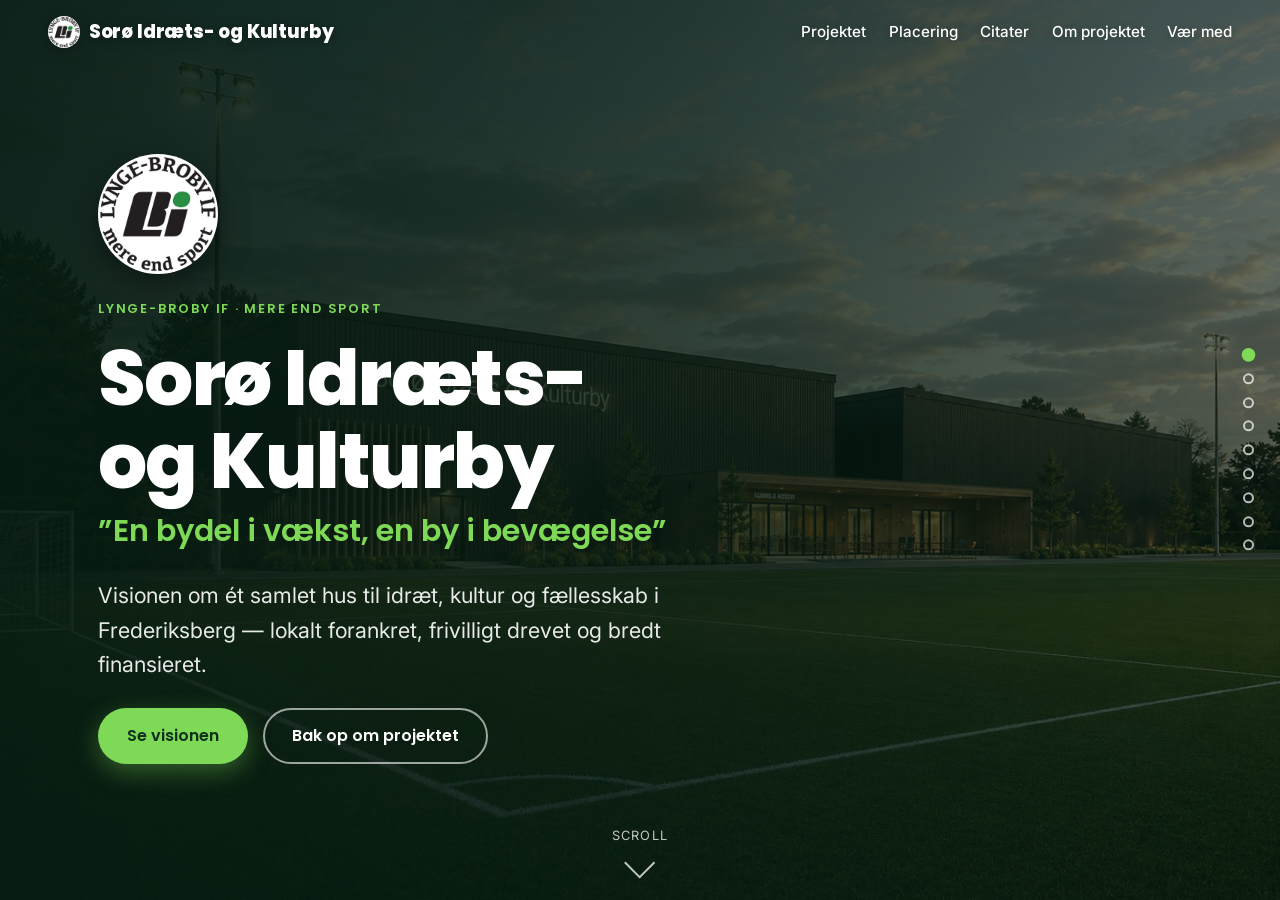
<file: index.html>
<!DOCTYPE html>
<html lang="da-DK">
<head>
  <meta charset="UTF-8" />
  <meta name="viewport" content="width=device-width, initial-scale=1" />
  <title>Sorø Idræts- og Kulturby (SIKB) — En bydel i vækst, en by i bevægelse</title>
  <meta name="description" content="Sorø Idræts- og Kulturby (SIKB): visionen om et samlet idræts- og kulturhus på Dyhr Park, Frederiksberg. Bygget af Lynge-Broby IF — lokalt forankret, frivilligt drevet, bredt finansieret." />

  <meta property="og:title" content="Sorø Idræts- og Kulturby (SIKB)" />
  <meta property="og:description" content="En bydel i vækst, en by i bevægelse. Visionen om et samlet idræts- og kulturhus i Frederiksberg." />
  <meta property="og:type" content="website" />
  <meta property="og:locale" content="da_DK" />

  <link rel="preconnect" href="https://fonts.googleapis.com" />
  <link rel="preconnect" href="https://fonts.gstatic.com" crossorigin />
  <link href="https://fonts.googleapis.com/css2?family=Poppins:wght@600;700;800&family=Inter:wght@400;500;600&display=swap" rel="stylesheet" />
  <link rel="stylesheet" href="css/style.css" />
</head>
<body>

  <div class="progress" id="progress"></div>

  <!-- ============ TOP-BAR ============ -->
  <div class="topbar">
    <a href="index.html" class="brand"><img class="logo-img" src="assets/images/lbi-logo.jpg" alt="Lynge-Broby IF">Sorø Idræts- og Kulturby</a>
    <nav class="top-links" aria-label="Genveje">
      <a href="#slide-projektet">Projektet</a>
      <a href="#slide-placering">Placering</a>
      <a href="#slide-citater">Citater</a>
      <a href="om.html">Om projektet</a>
      <a href="#slide-kontakt">Vær med</a>
    </nav>
  </div>

  <!-- ============ PRIK-NAVIGATION ============ -->
  <nav class="dots" id="dots" aria-label="Slide-navigation"></nav>

  <!-- ============ DECK ============ -->
  <main class="deck" id="deck">

    <!-- 1 · HERO -->
    <section class="slide slide-dark slide-bg hero-slide" id="slide-hero" data-label="Forside" style="background-image:url('assets/images/hero-exterior.jpg')">
      <div class="container">
        <img class="hero-logo reveal" src="assets/images/lbi-logo.jpg" alt="Lynge-Broby IF — mere end sport" />
        <span class="kicker reveal">Lynge-Broby IF · Mere end sport</span>
        <h1 class="reveal d1">Sorø Idræts-<br>og Kulturby</h1>
        <p class="hero-tagline reveal d2">”En bydel i vækst, en by i bevægelse”</p>
        <p class="slide-lead reveal d3">Visionen om ét samlet hus til idræt, kultur og fællesskab i Frederiksberg — lokalt forankret, frivilligt drevet og bredt finansieret.</p>
        <div class="hero-actions reveal d4">
          <a class="btn btn-lime" href="#slide-behovet">Se visionen</a>
          <a class="btn btn-ghost" href="#slide-kontakt">Bak op om projektet</a>
        </div>
      </div>
      <div class="scroll-hint" aria-hidden="true"><span>Scroll</span><span class="chev"></span></div>
    </section>

    <!-- 2 · BEHOVET -->
    <section class="slide slide-light" id="slide-behovet" data-label="Behovet">
      <div class="container">
        <div class="section-head">
          <span class="kicker reveal">Behovet</span>
          <h2 class="reveal d1">Hvorfor — og hvorfor nu</h2>
          <p class="slide-lead reveal d2">Frederiksberg-bydelen vokser hurtigt — men mangler idræts-, kultur- og mødesteder. Behovet er akut og anerkendt.</p>
        </div>
        <div class="grid-cards">
          <article class="card reveal d2"><div class="num">1</div><h3>Et anerkendt behov</h3><p>Også kommunen ser, at den voksende bydel mangler tilbud til idræt, kultur og samvær på tværs af alder.</p></article>
          <article class="card reveal d3"><div class="num">2</div><h3>Ellers kommunens opgave</h3><p>Tager foreninger og frivillige ikke lead, skal kommunen selv etablere og drive tilbuddet — for fuld kommunal regning.</p></article>
          <article class="card reveal d4"><div class="num">3</div><h3>Vi løfter opgaven</h3><p>Lokalt forankret, frivilligt drevet og bredt finansieret. Kommunen bidrager med medfinansiering, ikke fuld udgift.</p></article>
        </div>
      </div>
    </section>

    <!-- 3 · PROJEKTET -->
    <section class="slide slide-deep slide-bg" id="slide-projektet" data-label="Projektet" style="background-image:url('assets/images/multihal.jpg')">
      <div class="container">
        <span class="kicker reveal">Projektet</span>
        <h2 class="reveal d1">Ca. 2.900 m² under ét tag</h2>
        <p class="slide-lead reveal d2">Et samlet hus, der giver plads til idræt, kultur og hverdagsliv — side om side.</p>
        <ul class="facility-list">
          <li class="reveal d2"><span class="fm">980 m²</span> Multihal</li>
          <li class="reveal d2"><span class="fm">1.377 m²</span> Padelbaner (5 stk.)</li>
          <li class="reveal d3"><span class="fm">240 m²</span> Lounge-område</li>
          <li class="reveal d3"><span class="fm">189 m²</span> Café / klubhus</li>
          <li class="reveal d4"><span class="fm">2 × 32 m²</span> Omklædning</li>
          <li class="reveal d4"><span class="fm">+</span> Mødelokale, depot, teknik og WC</li>
        </ul>
      </div>
    </section>

    <!-- 4 · PLACERING -->
    <section class="slide slide-light" id="slide-placering" data-label="Placering">
      <div class="container">
        <div class="split">
          <div>
            <span class="kicker reveal">Placering</span>
            <h2 class="reveal d1">På Dyhr Park, Frederiksberg</h2>
            <p class="slide-lead reveal d2">Hallen placeres på græsanlægget, ca. 75–100 m fra den eksisterende hal.</p>
            <p class="reveal d3">Det bevarer kunstgræs- og fodboldbanerne og giver plads til en samlet sportsby på sigt.</p>
          </div>
          <figure class="figure reveal d2">
            <img src="assets/images/kort.jpg" alt="Luftfoto af Dyhr Park med placeringen ved den eksisterende hal og fodboldbaner" loading="lazy">
            <figcaption>Dyhr Park, Frederiksberg — ved den eksisterende hal og fodboldbanerne</figcaption>
          </figure>
        </div>
      </div>
    </section>

    <!-- MERE END PADEL -->
    <section class="slide slide-deep slide-bg" id="slide-indhold" data-label="Mere end padel" style="background-image:url('assets/images/cafe-lounge.jpg')">
      <div class="container">
        <span class="kicker reveal">Mere end padel</span>
        <h2 class="reveal d1">Et hus for hele foreningslivet</h2>
        <div class="cols3">
          <div class="col-card reveal d2">
            <h3>Sportshal &amp; padel</h3>
            <ul><li>Padel</li><li>Foreningsfitness</li><li>E-bike &amp; spinning</li><li>Klatring</li></ul>
          </div>
          <div class="col-card reveal d3">
            <h3>Multihal</h3>
            <ul><li>Gymnastik</li><li>Dans</li><li>Badminton</li><li>Håndbold</li><li>Multisport for unge</li></ul>
          </div>
          <div class="col-card reveal d4">
            <h3>Klub- &amp; kulturhus</h3>
            <ul><li>Værested for unge</li><li>Mødested for ældre</li><li>Kultur &amp; foredrag</li><li>Senior- og holdaktiviteter</li></ul>
          </div>
        </div>
        <p class="slide-lead reveal d4" style="margin-top:1.4rem;">Padel rykker ind først og skaber det økonomiske fundament — men fitness, gymnastik, dans og klubliv bliver hurtigt en stor del af livet i huset.</p>
      </div>
    </section>

    <!-- 7 · TRE SPOR -->
    <section class="slide slide-deep slide-bg" id="slide-spor" data-label="Tre spor" style="background-image:url('assets/images/spor-bg.jpg')">
      <div class="container">
        <span class="kicker reveal">Projektets indhold</span>
        <h2 class="reveal d1">Tre spor, der aktiverer borgerne</h2>
        <div class="cols3">
          <div class="col-card reveal d2">
            <h3>Ældre</h3>
            <ul>
              <li>Mødested i klublokalet</li>
              <li>Kaffe, hygge, strik &amp; hækle</li>
              <li>Seniorhold &amp; padel</li>
            </ul>
          </div>
          <div class="col-card reveal d3">
            <h3>Unge &amp; børn</h3>
            <ul>
              <li>Værested &amp; dans</li>
              <li>Fitness &amp; padel</li>
              <li>Idrætsundervisning &amp; SFO</li>
              <li>Bro mellem skole og forening</li>
            </ul>
          </div>
          <div class="col-card reveal d4">
            <h3>Inklusion</h3>
            <ul>
              <li>Fællesskab for børn med særlige behov</li>
              <li>På tværs af idrætsgrene</li>
              <li>Inspireret af Lykkeligaen</li>
            </ul>
          </div>
        </div>
        <p class="slide-lead reveal d4" style="margin-top:1.4rem;">Projektet finansierer deltidsstillinger og aktiviteter i opstarten — og skaber et varigt aktivitetsgrundlag.</p>
      </div>
    </section>

    <!-- 8 · VOKSET -->
    <section class="slide slide-deep" id="slide-vokset" data-label="Sådan er det vokset">
      <div class="container">
        <span class="kicker reveal">Sådan er projektet vokset</span>
        <h2 class="reveal d1">Fra lille padelprojekt til samlet idræts- og kulturby</h2>
        <div class="timeline">
          <div class="tl-step reveal d2" data-step="1"><h3>Start</h3><p>Et lille foreningsprojekt: padel, fitness og klatring — helt uden kommunal medfinansiering.</p></div>
          <div class="tl-step reveal d3" data-step="2"><h3>Vokset</h3><p>Udviklet til at understøtte kommunens og Frederiksbergs vækst og den manglende mulighed for aktiviteter.</p></div>
          <div class="tl-step reveal d4" data-step="3"><h3>Nu</h3><p>Et samlet forslag til idræt og kultur — hvor øget vækst bliver til øget bevægelse.</p></div>
        </div>
      </div>
    </section>

    <!-- CITATER -->
    <section class="slide slide-alt" id="slide-citater" data-label="Citater">
      <div class="container">
        <div class="section-head">
          <span class="kicker reveal">Opbakning</span>
          <h2 class="reveal d1">Hvad siger de om SIKB?</h2>
          <p class="slide-lead reveal d2">Stemmer fra venner, kommunen, forbund og foreninger. Listen vokser i takt med projektet.</p>
        </div>
        <div class="quotes reveal d2" id="quotes-list" aria-live="polite">
          <p class="quotes-empty">Indlæser citater …</p>
        </div>
        <div class="logos reveal d3" style="margin-top:1.6rem;">
          <span class="logo-chip">DIF</span>
          <span class="logo-chip">DGI</span>
          <span class="logo-chip">Dansk Padel Forbund</span>
          <span class="logo-chip">Sorø Kommune</span>
        </div>
      </div>
    </section>

    <!-- KONTAKT / CTA -->
    <section class="slide slide-dark" id="slide-kontakt" data-label="Vær med">
      <div class="container">
        <div class="cta-center">
          <span class="kicker reveal">Fællesskab bærer projektet</span>
          <h2 class="reveal d1">Vil du være med?</h2>
          <p class="slide-lead reveal d2" style="margin-inline:auto;">Er du borger, forening, forbund eller interessent, der vil bakke op om Sorø Idræts- og Kulturby? Vi vil meget gerne høre fra dig.</p>
          <div class="hero-actions reveal d3">
            <a class="btn btn-lime" href="mailto:kontakt@sikb.dk">Skriv til os</a>
            <a class="btn btn-ghost" href="om.html">Om projektet</a>
          </div>
          <p class="reveal d4" style="margin-top:2.5rem; opacity:.7; font-size:.9rem;">Sorø Idræts- og Kulturby · Lynge-Broby Idrætsforening</p>
        </div>
      </div>
    </section>

  </main>

  <script src="js/main.js"></script>
</body>
</html>
</file>
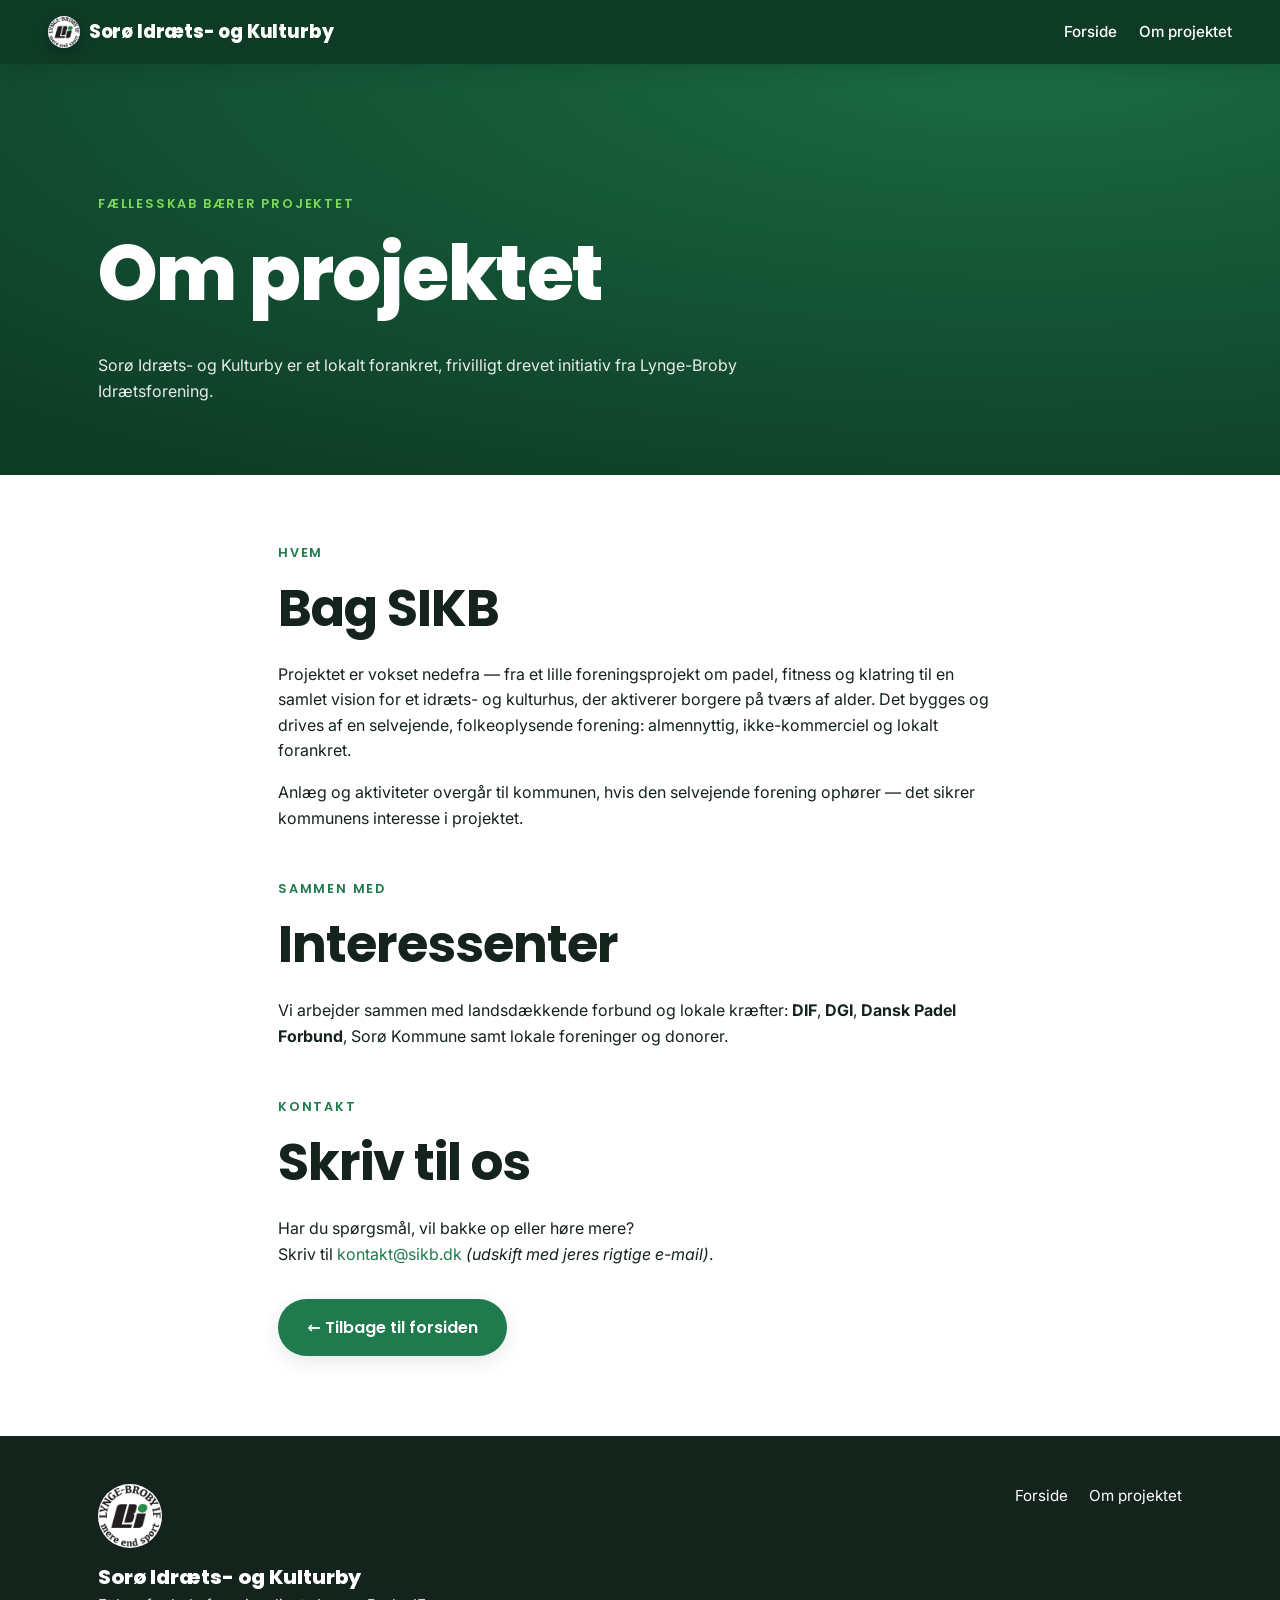
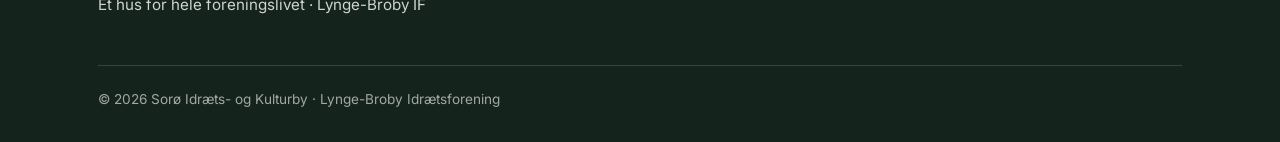
<file: om.html>
<!DOCTYPE html>
<html lang="da-DK">
<head>
  <meta charset="UTF-8" />
  <meta name="viewport" content="width=device-width, initial-scale=1" />
  <title>Om projektet — Sorø Idræts- og Kulturby (SIKB)</title>
  <meta name="description" content="Om Sorø Idræts- og Kulturby: en selvejende, foreningsdrevet vision fra Lynge-Broby IF. Kontakt og baggrund." />
  <link rel="preconnect" href="https://fonts.googleapis.com" />
  <link rel="preconnect" href="https://fonts.gstatic.com" crossorigin />
  <link href="https://fonts.googleapis.com/css2?family=Poppins:wght@600;700;800&family=Inter:wght@400;500;600&display=swap" rel="stylesheet" />
  <link rel="stylesheet" href="css/style.css" />
</head>
<body class="subpage">

  <div class="topbar topbar-static">
    <a href="index.html" class="brand"><img class="logo-img" src="assets/images/lbi-logo.jpg" alt="Lynge-Broby IF">Sorø Idræts- og Kulturby</a>
    <nav class="top-links" aria-label="Genveje">
      <a href="index.html">Forside</a>
      <a href="om.html">Om projektet</a>
    </nav>
  </div>

  <header class="page-hero">
    <div class="container">
      <span class="kicker" style="color:var(--lime)">Fællesskab bærer projektet</span>
      <h1>Om projektet</h1>
      <p>Sorø Idræts- og Kulturby er et lokalt forankret, frivilligt drevet initiativ fra Lynge-Broby Idrætsforening.</p>
    </div>
  </header>

  <main>
    <section>
      <div class="container content">
        <span class="kicker" style="color:var(--green-600)">Hvem</span>
        <h2>Bag SIKB</h2>
        <p>Projektet er vokset nedefra — fra et lille foreningsprojekt om padel, fitness og klatring til en samlet vision for et idræts- og kulturhus, der aktiverer borgere på tværs af alder. Det bygges og drives af en selvejende, folkeoplysende forening: almennyttig, ikke-kommerciel og lokalt forankret.</p>
        <p>Anlæg og aktiviteter overgår til kommunen, hvis den selvejende forening ophører — det sikrer kommunens interesse i projektet.</p>

        <span class="kicker" style="color:var(--green-600); margin-top:2rem;">Sammen med</span>
        <h2>Interessenter</h2>
        <p>Vi arbejder sammen med landsdækkende forbund og lokale kræfter: <strong>DIF</strong>, <strong>DGI</strong>, <strong>Dansk Padel Forbund</strong>, Sorø Kommune samt lokale foreninger og donorer.</p>

        <span class="kicker" style="color:var(--green-600); margin-top:2rem;">Kontakt</span>
        <h2>Skriv til os</h2>
        <p>
          Har du spørgsmål, vil bakke op eller høre mere?<br />
          Skriv til <a href="mailto:kontakt@sikb.dk">kontakt@sikb.dk</a> <em>(udskift med jeres rigtige e-mail)</em>.
        </p>

        <p style="margin-top:2rem;">
          <a class="btn btn-solid" href="index.html">← Tilbage til forsiden</a>
        </p>
      </div>
    </section>
  </main>

  <footer class="site-footer">
    <div class="container">
      <div class="footer-grid">
        <div>
          <img class="footer-logo" src="assets/images/lbi-logo.jpg" alt="Lynge-Broby IF">
          <div class="footer-brand">Sorø Idræts- og Kulturby</div>
          <p>Et hus for hele foreningslivet · Lynge-Broby IF</p>
        </div>
        <ul class="footer-links">
          <li><a href="index.html">Forside</a></li>
          <li><a href="om.html">Om projektet</a></li>
        </ul>
      </div>
      <div class="footer-bottom">© <span id="year"></span> Sorø Idræts- og Kulturby · Lynge-Broby Idrætsforening</div>
    </div>
  </footer>

  <script src="js/main.js"></script>
</body>
</html>
</file>
<file: css/style.css>
/* ============================================================
   SORØ IDRÆTS- OG KULTURBY (SIKB)
   Fuldskærms slide-deck + undersider.
   Tema styres via CSS-variabler herunder — skift for at re-brande.
   ============================================================ */

:root {
  /* --- Brandfarver --- */
  --green-900: #0e3b26;   /* dybeste skovgrøn (mørke slides) */
  --green-800: #12472e;
  --green-700: #1a6b43;
  --green-600: #1f7a4d;   /* primær */
  --green-100: #e7f2ec;
  --lime:      #7ed957;   /* frisk energisk accent */
  --lime-dark: #57b23a;
  --amber:     #f5a623;

  --ink:    #14231c;
  --muted:  #5c6b64;
  --bg:     #ffffff;
  --bg-alt: #f4f8f5;
  --line:   #e2e8e4;

  --font-head: "Poppins", system-ui, -apple-system, "Segoe UI", sans-serif;
  --font-body: "Inter", system-ui, -apple-system, "Segoe UI", sans-serif;

  --maxw: 1180px;
  --radius: 18px;
  --radius-sm: 12px;
  --shadow: 0 18px 50px rgba(10, 40, 25, 0.18);
  --shadow-sm: 0 6px 20px rgba(10, 40, 25, 0.10);
  --ease: cubic-bezier(.22,.61,.36,1);
}

/* ------------------------------------------------------------ */
*, *::before, *::after { box-sizing: border-box; }
html { scroll-behavior: smooth; }
body {
  margin: 0;
  font-family: var(--font-body);
  color: var(--ink);
  background: var(--bg);
  line-height: 1.6;
  -webkit-font-smoothing: antialiased;
}
img { max-width: 100%; display: block; }
a { color: var(--green-600); text-decoration: none; }
a:hover { text-decoration: underline; }
h1,h2,h3,h4 { font-family: var(--font-head); line-height: 1.08; margin: 0 0 .5em; font-weight: 700; letter-spacing: -0.02em; }
h1 { font-size: clamp(2.4rem, 6vw, 5rem); font-weight: 800; }
h2 { font-size: clamp(1.9rem, 4.5vw, 3.2rem); }
h3 { font-size: clamp(1.15rem, 2vw, 1.5rem); }
p { margin: 0 0 1rem; }

.container { width: 100%; max-width: var(--maxw); margin-inline: auto; padding-inline: clamp(1.2rem, 5vw, 3rem); }

/* ---------- Knapper ---------- */
.btn {
  display: inline-flex; align-items: center; gap: .5rem;
  font-family: var(--font-head); font-weight: 600; font-size: 1rem;
  padding: .85rem 1.7rem; border-radius: 999px; border: 2px solid transparent;
  cursor: pointer; transition: transform .2s var(--ease), box-shadow .2s var(--ease), background .2s var(--ease);
}
.btn:hover { text-decoration: none; transform: translateY(-2px); }
.btn-lime { background: var(--lime); color: #10301d; box-shadow: 0 8px 24px rgba(126,217,87,.35); }
.btn-lime:hover { background: var(--lime-dark); }
.btn-solid { background: var(--green-600); color: #fff; box-shadow: var(--shadow-sm); }
.btn-solid:hover { background: var(--green-700); }
.btn-ghost { background: transparent; color: #fff; border-color: rgba(255,255,255,.6); }
.btn-ghost:hover { background: rgba(255,255,255,.12); }

/* ============================================================
   TOP-BAR (fast, minimal) + PROGRESS
   ============================================================ */
.topbar {
  position: fixed; top: 0; left: 0; right: 0; z-index: 60;
  display: flex; align-items: center; justify-content: space-between;
  padding: 1rem clamp(1.2rem, 5vw, 3rem);
  pointer-events: none;
}
.topbar .brand, .topbar .top-links { pointer-events: auto; }
.brand {
  display: inline-flex; align-items: center; gap: .55rem;
  font-family: var(--font-head); font-weight: 800; font-size: 1.15rem;
  color: #fff; letter-spacing: -0.01em; text-shadow: 0 1px 12px rgba(0,0,0,.35);
}
.brand:hover { text-decoration: none; }
.brand .mark {
  width: 34px; height: 34px; border-radius: 9px;
  display: grid; place-items: center; font-size: .8rem; font-weight: 800;
  background: var(--lime); color: #10301d;
  box-shadow: 0 4px 14px rgba(0,0,0,.25);
}
/* LBI-logo (cirkulær badge) — skaleret til menuhøjden */
.brand .logo-img {
  width: 32px; height: 32px; border-radius: 50%;
  background: #fff; object-fit: cover; flex: 0 0 auto;
  box-shadow: 0 4px 14px rgba(0,0,0,.25);
}
.hero-logo {
  width: clamp(76px, 11vw, 120px); height: auto; border-radius: 50%;
  background:#fff; box-shadow: 0 10px 34px rgba(0,0,0,.45);
  margin-bottom: 1.3rem;
}
.footer-logo { width: 64px; height:64px; border-radius:50%; background:#fff; object-fit:cover; margin-bottom:.8rem; }
/* På lyse slides gøres top-bar mørk via .is-light-active på body */
body.topbar-dark .brand { color: var(--ink); text-shadow: none; }
body.topbar-dark .top-links a { color: var(--ink); }

.top-links { display: flex; gap: 1.4rem; align-items: center; }
.top-links a { color: #fff; font-weight: 500; font-size: .95rem; text-shadow: 0 1px 10px rgba(0,0,0,.3); }
.top-links a:hover { text-decoration: none; opacity: .8; }
@media (max-width: 720px){ .top-links { display: none; } }

.progress {
  position: fixed; top: 0; left: 0; height: 3px; width: 0%;
  background: var(--lime); z-index: 70; transition: width .15s linear;
}

/* Solid top-bar på undersider (ikke transparent/fast over hvid tekst) */
.topbar-static {
  position: sticky; pointer-events: auto;
  background: var(--green-900);
  box-shadow: 0 2px 20px rgba(10,40,25,.25);
}
.topbar-static .brand { color:#fff; text-shadow:none; }
.topbar-static .top-links a { color:#fff; text-shadow:none; }

/* ============================================================
   SLIDE-DECK
   ============================================================ */
.deck {
  height: 100vh; height: 100svh;
  overflow-y: scroll;
  scroll-snap-type: y mandatory;
  scroll-behavior: smooth;
  scrollbar-width: none;
}
.deck::-webkit-scrollbar { display: none; }

.slide {
  min-height: 100vh; min-height: 100svh;
  scroll-snap-align: start; scroll-snap-stop: always;
  display: flex; align-items: center;
  position: relative; overflow: hidden;
  padding: clamp(5rem, 10vh, 7rem) 0 clamp(4rem, 8vh, 5rem);
}
/* På små skærme: tillad indhold at ånde, blødere snap */
@media (max-width: 700px), (max-height: 620px) {
  .deck { scroll-snap-type: y proximity; }
  .slide { min-height: 100svh; }
}

/* Slide-farvetemaer */
.slide-dark  { background: radial-gradient(120% 120% at 80% 0%, var(--green-700), var(--green-900)); color: #fff; }
.slide-deep  { background: radial-gradient(120% 120% at 20% 100%, var(--green-800), #0a2c1c); color: #fff; }
.slide-light { background: var(--bg); color: var(--ink); }
.slide-alt   { background: var(--bg-alt); color: var(--ink); }
.slide-dark h1,.slide-dark h2,.slide-dark h3,.slide-deep h1,.slide-deep h2,.slide-deep h3 { color: #fff; }

/* Prikmønster-dekoration på mørke slides (ikke på billed-slides) */
.slide-dark:not(.slide-bg)::after, .slide-deep:not(.slide-bg)::after {
  content:""; position:absolute; inset:0; pointer-events:none;
  background-image: radial-gradient(rgba(255,255,255,.09) 1.5px, transparent 1.5px);
  background-size: 30px 30px; opacity:.5;
}

/* ---------- Baggrundsbillede-slides ---------- */
/* Højere specificitet end .slide-deep/.slide-dark, så cover ALTID vinder (ingen tiling) */
.slide.slide-bg {
  color: #fff;
  background-size: cover;
  background-position: center center;
  background-repeat: no-repeat;
  background-attachment: scroll;
}
.slide-bg::before {
  content:""; position:absolute; inset:0; z-index:0; pointer-events:none;
  /* Kraftigt overlay — billedet er et diskret, fadet stemningslag bag teksten */
  background: linear-gradient(180deg, rgba(9,38,24,.86) 0%, rgba(7,28,18,.95) 100%);
}
/* Hero: mørkere i venstre side, så teksten står skarpt */
.slide-bg.hero-slide::before {
  background: linear-gradient(90deg, rgba(7,28,18,.94) 0%, rgba(7,28,18,.80) 55%, rgba(7,28,18,.62) 100%);
}
.slide-bg h1,.slide-bg h2,.slide-bg h3 { color:#fff; }
.slide-bg .kicker { color: var(--lime); }
.slide > .container { position: relative; z-index: 1; width: 100%; }

/* Etiket / kicker over overskrifter */
.kicker {
  display:inline-block; font-family:var(--font-head); font-weight:600;
  font-size:.8rem; letter-spacing:.14em; text-transform:uppercase;
  margin-bottom:1.1rem; color: var(--lime);
}
.slide-light .kicker, .slide-alt .kicker { color: var(--green-600); }
.slide-lead { font-size: clamp(1.05rem, 1.8vw, 1.35rem); max-width: 620px; opacity: .92; }
.slide-dark .slide-lead, .slide-deep .slide-lead { color: rgba(255,255,255,.9); }
.slide-light .slide-lead, .slide-alt .slide-lead { color: var(--muted); }
.section-head { max-width: 760px; margin-bottom: clamp(1.8rem, 4vh, 2.8rem); }

/* ---------- Hero-slide ---------- */
.hero-slide .kicker { color: var(--lime); }
.hero-slide h1 { margin-bottom: .3rem; }
.hero-tagline { font-family: var(--font-head); font-weight:600; font-size: clamp(1.2rem,2.6vw,1.9rem); color: var(--lime); margin-bottom: 1.4rem; }
.hero-actions { display:flex; flex-wrap:wrap; gap:.9rem; margin-top: 1.6rem; }
.scroll-hint {
  position:absolute; bottom: 1.6rem; left: 50%; transform: translateX(-50%);
  color: rgba(255,255,255,.75); font-size:.8rem; letter-spacing:.1em; text-transform:uppercase;
  display:flex; flex-direction:column; align-items:center; gap:.4rem; z-index:2;
}
.scroll-hint .chev { width:22px; height:22px; border-right:2px solid; border-bottom:2px solid; transform:rotate(45deg); animation: bob 1.6s var(--ease) infinite; }
@keyframes bob { 0%,100%{ transform:rotate(45deg) translate(0,0);} 50%{ transform:rotate(45deg) translate(4px,4px);} }

/* ---------- Split-layout (tekst + billede) ---------- */
.split { display:grid; grid-template-columns: 1.05fr .95fr; gap: clamp(2rem,5vw,4rem); align-items:center; }
@media (max-width: 900px){ .split { grid-template-columns:1fr; gap:2rem; } }

/* ---------- Figur / placeholder ---------- */
.figure { border-radius: var(--radius); overflow:hidden; box-shadow: var(--shadow); }
.figure img { width:100%; height:100%; object-fit:cover; aspect-ratio:4/3; }
.figure figcaption { font-size:.82rem; padding:.6rem .9rem; background:#fff; color:var(--muted); }
.placeholder {
  aspect-ratio: 4/3; display:grid; place-items:center; text-align:center; padding:1.4rem;
  font-family:var(--font-head); font-weight:600; border-radius: var(--radius);
  color: #eafff2;
  background: repeating-linear-gradient(45deg, rgba(255,255,255,.05), rgba(255,255,255,.05) 14px, rgba(255,255,255,.10) 14px, rgba(255,255,255,.10) 28px), rgba(255,255,255,.06);
  border: 2px dashed rgba(255,255,255,.35);
}
.slide-light .placeholder, .slide-alt .placeholder {
  color: var(--green-700);
  background: repeating-linear-gradient(45deg, transparent, transparent 14px, rgba(31,122,77,.06) 14px, rgba(31,122,77,.06) 28px), var(--green-100);
  border-color: rgba(31,122,77,.35);
}
.placeholder span { display:block; font-weight:400; font-size:.8rem; opacity:.8; margin-top:.4rem; }

/* ---------- Kort-grid ---------- */
.grid-cards { display:grid; grid-template-columns:repeat(auto-fit,minmax(230px,1fr)); gap:1.2rem; }
.card {
  border-radius: var(--radius); padding:1.6rem;
  background: rgba(255,255,255,.08); border:1px solid rgba(255,255,255,.16);
  backdrop-filter: blur(4px);
}
.slide-light .card, .slide-alt .card { background:#fff; border:1px solid var(--line); box-shadow: var(--shadow-sm); }
.card .num { font-family:var(--font-head); font-weight:800; font-size:1.4rem; width:44px; height:44px; border-radius:12px; display:grid; place-items:center; background: var(--lime); color:#10301d; margin-bottom:.9rem; }
.card .icon { font-size:1.8rem; margin-bottom:.7rem; }
.card h3 { margin-bottom:.35rem; }
.card p { margin:0; opacity:.88; font-size:.98rem; }
.slide-light .card p, .slide-alt .card p { color: var(--muted); opacity:1; }

/* Foto-kort (billede i toppen) */
.card.card-photo { padding: 0; overflow: hidden; }
.card-photo .card-img {
  width: 100%; height: 175px; object-fit: cover; display: block;
  background: var(--green-100);
}
.card-photo .card-body { padding: 1.4rem 1.5rem 1.6rem; }
.card-photo .card-body h3 { margin-bottom: .4rem; }

/* ---------- Stat-fliser (tal) ---------- */
.stats { display:grid; grid-template-columns:repeat(auto-fit,minmax(150px,1fr)); gap:1rem; margin-top:1.6rem; }
.stat { border-radius: var(--radius-sm); padding:1.3rem 1.2rem; background: rgba(255,255,255,.08); border:1px solid rgba(255,255,255,.16); }
.slide-light .stat, .slide-alt .stat { background:#fff; border:1px solid var(--line); box-shadow: var(--shadow-sm); }
.stat .big { font-family:var(--font-head); font-weight:800; font-size: clamp(1.8rem,4vw,2.8rem); line-height:1; color: var(--lime); }
.slide-light .stat .big, .slide-alt .stat .big { color: var(--green-600); }
.stat .lbl { font-size:.9rem; opacity:.85; margin-top:.4rem; }

/* ---------- Finansierings-bars ---------- */
.finance { display:flex; flex-direction:column; gap:1rem; margin-top:1.4rem; max-width:640px; }
.fin-row { }
.fin-row .fin-top { display:flex; justify-content:space-between; font-family:var(--font-head); font-weight:600; margin-bottom:.35rem; }
.fin-row .fin-top small { opacity:.75; font-weight:400; }
.fin-bar { height:14px; border-radius:999px; background: rgba(255,255,255,.15); overflow:hidden; }
.slide-light .fin-bar, .slide-alt .fin-bar { background: var(--green-100); }
.fin-bar > span { display:block; height:100%; border-radius:999px; background: linear-gradient(90deg, var(--lime), var(--lime-dark)); width:0; transition: width 1s var(--ease); }

/* ---------- Timeline ---------- */
.timeline { display:grid; grid-template-columns:repeat(auto-fit,minmax(200px,1fr)); gap:1.4rem; margin-top:1.4rem; }
.tl-step { position:relative; padding-top:2.2rem; }
.tl-step::before { content:attr(data-step); position:absolute; top:0; left:0; width:38px; height:38px; border-radius:50%; display:grid; place-items:center; font-family:var(--font-head); font-weight:800; background:var(--lime); color:#10301d; }
.tl-step h3 { font-size:1.15rem; margin-bottom:.3rem; }
.tl-step p { font-size:.95rem; opacity:.88; margin:0; }
.slide-light .tl-step p, .slide-alt .tl-step p { color:var(--muted); opacity:1; }

/* ---------- Facility-liste ---------- */
.facility-list { list-style:none; padding:0; margin:1.2rem 0 0; display:grid; grid-template-columns:repeat(auto-fit,minmax(220px,1fr)); gap:.7rem; }
.facility-list li { display:flex; align-items:center; gap:.7rem; padding:.7rem 1rem; border-radius:var(--radius-sm); background:rgba(255,255,255,.08); border:1px solid rgba(255,255,255,.14); }
.slide-light .facility-list li, .slide-alt .facility-list li { background:#fff; border:1px solid var(--line); }
.facility-list .fm { font-family:var(--font-head); font-weight:700; color:var(--lime); }
.slide-light .facility-list .fm, .slide-alt .facility-list .fm { color:var(--green-600); }

/* ---------- Tre kolonner (mere end padel) ---------- */
.cols3 { display:grid; grid-template-columns:repeat(auto-fit,minmax(240px,1fr)); gap:1.2rem; margin-top:1.4rem; }
.col-card { border-radius:var(--radius); padding:1.6rem; background:rgba(255,255,255,.08); border:1px solid rgba(255,255,255,.16); }
.slide-light .col-card, .slide-alt .col-card { background:#fff; border:1px solid var(--line); box-shadow:var(--shadow-sm); }
.col-card h3 { color: var(--lime); }
.slide-light .col-card h3, .slide-alt .col-card h3 { color: var(--green-600); }
.col-card ul { margin:.6rem 0 0; padding-left:1.1rem; }
.col-card li { margin-bottom:.3rem; opacity:.9; }

/* ---------- Citater ---------- */
.quotes { display:grid; grid-template-columns:repeat(auto-fill,minmax(280px,1fr)); gap:1.2rem; margin-top:1.4rem; }
.quote { border-radius:var(--radius-sm); padding:1.5rem; background:rgba(255,255,255,.08); border:1px solid rgba(255,255,255,.16); border-left:4px solid var(--amber); display:flex; flex-direction:column; }
.slide-light .quote, .slide-alt .quote { background:#fff; border:1px solid var(--line); border-left:4px solid var(--amber); box-shadow:var(--shadow-sm); }
.quote blockquote { margin:0 0 1rem; font-size:1.05rem; font-style:italic; }
.quote .role-tag { align-self:flex-start; font-size:.7rem; letter-spacing:.05em; text-transform:uppercase; font-weight:600; padding:.22rem .6rem; border-radius:999px; margin-bottom:.8rem; background: rgba(126,217,87,.2); color: #d6ffbf; }
.slide-light .role-tag, .slide-alt .role-tag { background: var(--green-100); color: var(--green-700); }
.quote .who { margin-top:auto; }
.quote .who strong { display:block; font-family:var(--font-head); }
.quote .who span { font-size:.88rem; opacity:.75; }
.quotes-empty { opacity:.75; font-style:italic; }

/* ---------- Interessent-logoer ---------- */
.logos { display:flex; flex-wrap:wrap; gap:.9rem; margin-top:1.4rem; }
.logo-chip { display:flex; align-items:center; gap:.5rem; padding:.85rem 1.4rem; border-radius:var(--radius-sm); font-family:var(--font-head); font-weight:700; background:rgba(255,255,255,.1); border:1px solid rgba(255,255,255,.18); }
.slide-light .logo-chip, .slide-alt .logo-chip { background:#fff; border:1px solid var(--line); box-shadow:var(--shadow-sm); }
.logo-chip img { height:34px; width:auto; }

/* ---------- CTA-slide ---------- */
.cta-center { text-align:center; max-width:720px; margin-inline:auto; }
.cta-center .hero-actions { justify-content:center; }

/* ============================================================
   PRIK-NAVIGATION (højre side)
   ============================================================ */
.dots { position:fixed; right: clamp(.8rem,2vw,1.6rem); top:50%; transform:translateY(-50%); z-index:65; display:flex; flex-direction:column; gap:.8rem; }
@media (max-width: 700px){ .dots { display:none; } }
.dots button { width:11px; height:11px; border-radius:50%; border:2px solid rgba(255,255,255,.7); background:transparent; cursor:pointer; padding:0; transition: all .25s var(--ease); }
.dots button:hover { transform:scale(1.25); }
.dots button.active { background:var(--lime); border-color:var(--lime); transform:scale(1.25); }
body.topbar-dark .dots button { border-color: rgba(20,35,28,.5); }
body.topbar-dark .dots button.active { background:var(--green-600); border-color:var(--green-600); }

/* ============================================================
   REVEAL-ANIMATION (indhold glider ind når slide bliver aktiv)
   ============================================================ */
.reveal { opacity:0; transform: translateY(30px); transition: opacity .7s var(--ease), transform .7s var(--ease); }
.slide.active .reveal { opacity:1; transform:none; }
.slide.active .reveal.d1 { transition-delay:.08s; }
.slide.active .reveal.d2 { transition-delay:.16s; }
.slide.active .reveal.d3 { transition-delay:.24s; }
.slide.active .reveal.d4 { transition-delay:.32s; }

@media (prefers-reduced-motion: reduce){
  html { scroll-behavior:auto; }
  .deck { scroll-behavior:auto; }
  .reveal { opacity:1 !important; transform:none !important; transition:none; }
  .scroll-hint .chev { animation:none; }
}

/* ============================================================
   UNDERSIDER (normal scroll)
   ============================================================ */
.subpage { padding-top: 0; }
.subpage .page-hero { background: radial-gradient(120% 120% at 80% 0%, var(--green-700), var(--green-900)); color:#fff; padding: clamp(6rem,14vh,9rem) 0 clamp(3rem,6vh,4rem); }
.subpage .page-hero h1 { color:#fff; }
.subpage .page-hero p { color:rgba(255,255,255,.9); max-width:640px; }
.subpage section { padding: clamp(2.5rem,6vw,4rem) 0; }
.subpage .content { max-width: 820px; }

/* Tabeller på undersider */
.table-wrap { overflow-x:auto; margin:1.2rem 0; border-radius:var(--radius-sm); border:1px solid var(--line); }
table.data { width:100%; border-collapse:collapse; font-size:.95rem; min-width:440px; }
table.data th, table.data td { text-align:left; padding:.7rem 1rem; border-bottom:1px solid var(--line); }
table.data th { background:var(--bg-alt); font-family:var(--font-head); }
table.data td.num, table.data th.num { text-align:right; font-variant-numeric: tabular-nums; }
table.data tr:last-child td { border-bottom:0; }
table.data tr.total td { font-weight:700; background:var(--green-100); }

.subpage .stats { grid-template-columns:repeat(auto-fit,minmax(160px,1fr)); }
.subpage .stat { background:#fff; }

/* Footer på undersider */
.site-footer { background: var(--ink); color: rgba(255,255,255,.8); padding: 3rem 0 2rem; font-size:.95rem; }
.site-footer a { color:#fff; }
.footer-grid { display:flex; flex-wrap:wrap; gap:2rem; justify-content:space-between; }
.footer-brand { font-family:var(--font-head); font-weight:800; font-size:1.25rem; color:#fff; }
.footer-links { display:flex; flex-wrap:wrap; gap:1.3rem; list-style:none; padding:0; margin:0; }
.footer-bottom { margin-top:2rem; padding-top:1.4rem; border-top:1px solid rgba(255,255,255,.15); font-size:.85rem; color:rgba(255,255,255,.6); }
</file>
